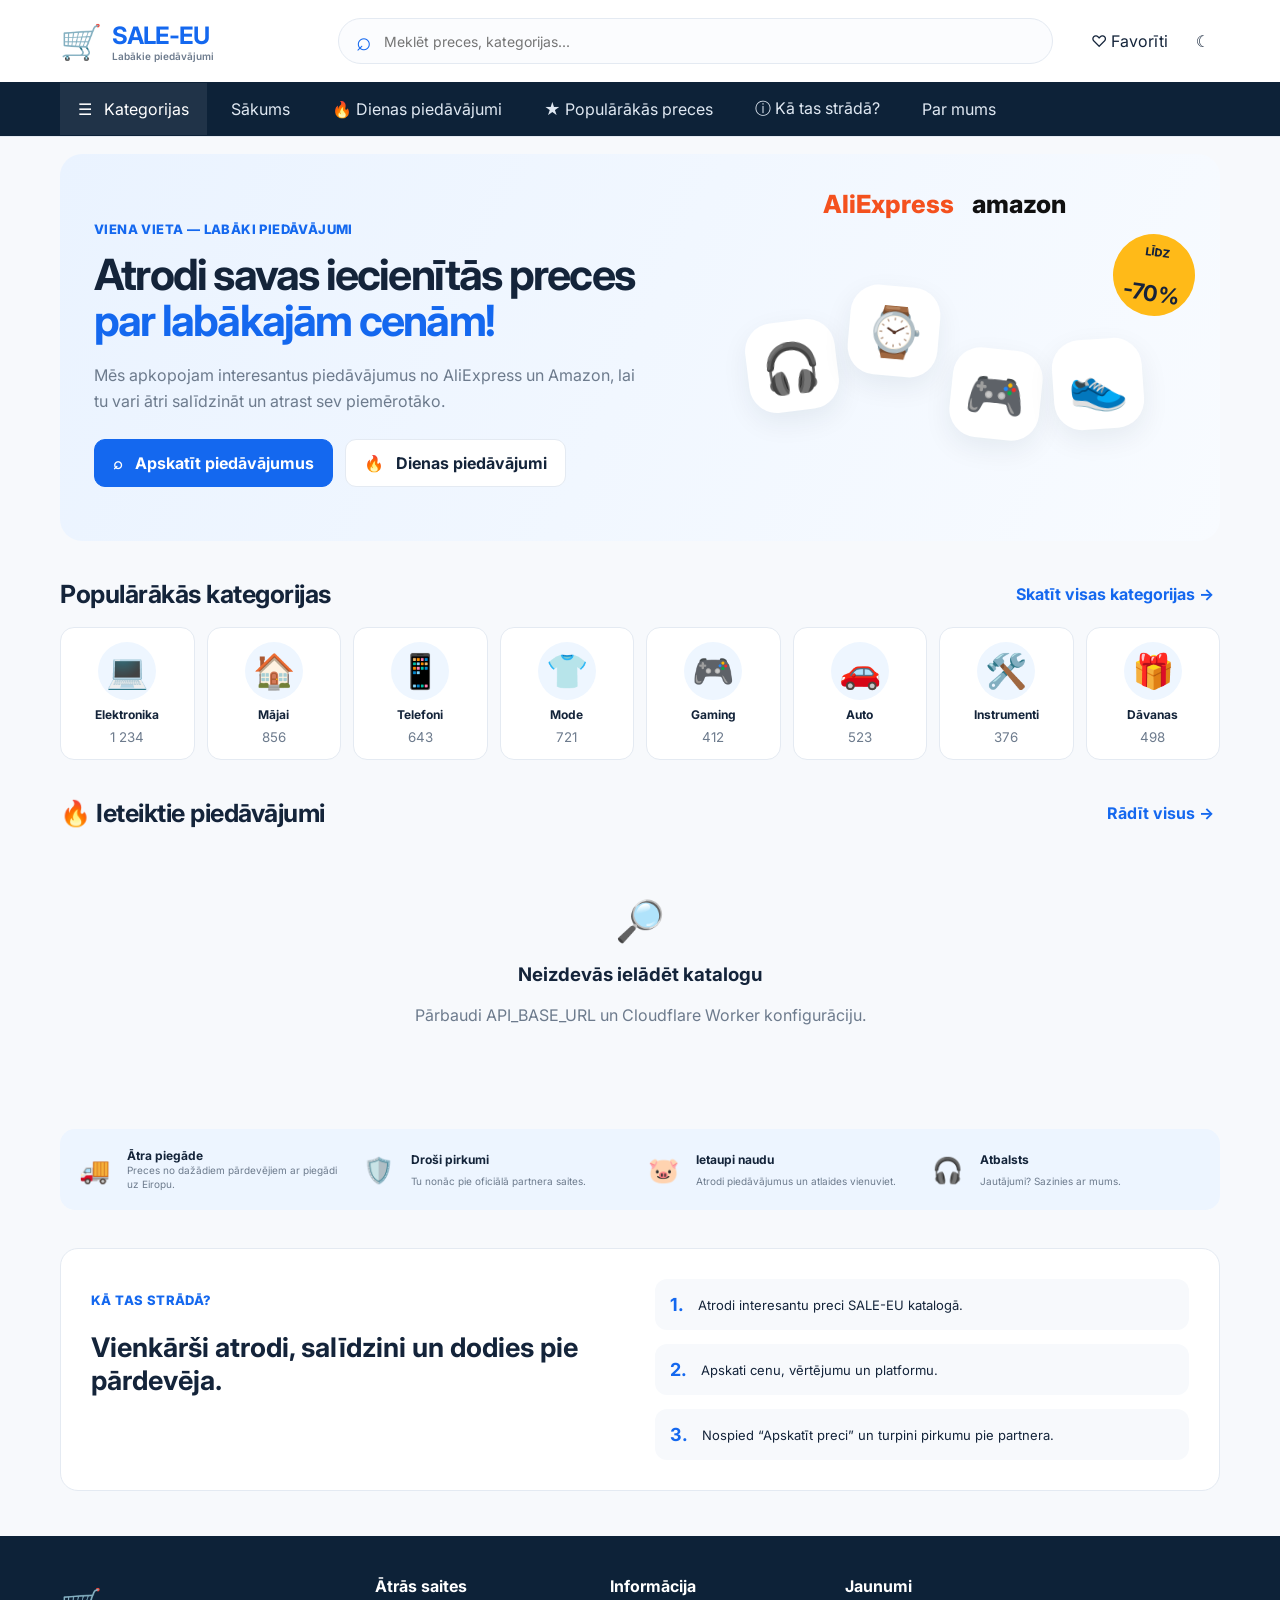
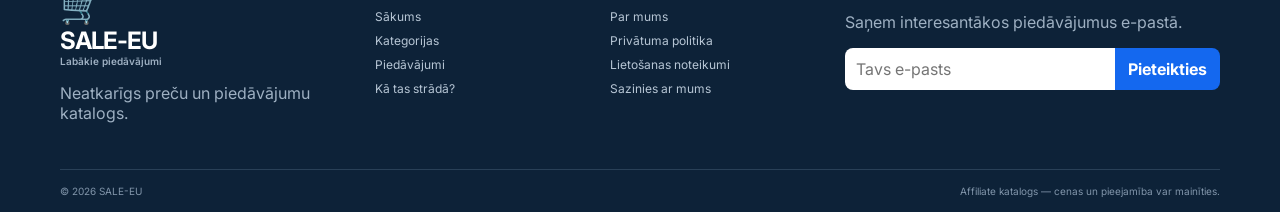
<file: frontend/index.html>
<!doctype html>
<html lang="lv">
<head>
  <meta charset="utf-8">
  <meta name="viewport" content="width=device-width, initial-scale=1">
  <meta name="description" content="SALE-EU — labākie piedāvājumi no AliExpress un Amazon vienuviet.">
  <title>SALE-EU — Labākie piedāvājumi vienuviet</title>
  <link rel="preconnect" href="https://fonts.googleapis.com">
  <link rel="preconnect" href="https://fonts.gstatic.com" crossorigin>
  <link href="https://fonts.googleapis.com/css2?family=Inter:wght@400;500;600;700;800&display=swap" rel="stylesheet">
  <link rel="stylesheet" href="style.css">
</head>
<body>
  <header class="site-header">
    <div class="topbar container">
      <a class="brand" href="#" aria-label="SALE-EU sākums">
        <span class="brand-mark">🛒</span>
        <span><strong>SALE-EU</strong><small>Labākie piedāvājumi</small></span>
      </a>

      <form class="search" id="searchForm" role="search">
        <span>⌕</span>
        <input id="searchInput" type="search" placeholder="Meklēt preces, kategorijas..." autocomplete="off">
      </form>

      <div class="header-actions">
        <button class="icon-btn" id="favoritesBtn" title="Mani favorīti">♡ <span class="desktop-only">Favorīti</span></button>
        <button class="icon-btn" id="themeBtn" title="Mainīt režīmu">☾</button>
      </div>
    </div>

    <nav class="nav">
      <div class="container nav-inner">
        <button class="nav-item active" data-filter="all">☰ &nbsp; Kategorijas</button>
        <button class="nav-item" data-filter="all">Sākums</button>
        <button class="nav-item" data-filter="deals">🔥 Dienas piedāvājumi</button>
        <button class="nav-item" data-filter="popular">★ Populārākās preces</button>
        <button class="nav-item" data-filter="how">ⓘ Kā tas strādā?</button>
        <button class="nav-item" data-filter="about">Par mums</button>
      </div>
    </nav>
  </header>

  <main>
    <section class="hero container">
      <div class="hero-copy">
        <p class="eyebrow">VIENA VIETA — LABĀKI PIEDĀVĀJUMI</p>
        <h1>Atrodi savas iecienītās preces <span>par labākajām cenām!</span></h1>
        <p class="hero-text">Mēs apkopojam interesantus piedāvājumus no AliExpress un Amazon, lai tu vari ātri salīdzināt un atrast sev piemērotāko.</p>
        <div class="hero-actions">
          <button class="primary" id="heroDeals">⌕ &nbsp; Apskatīt piedāvājumus</button>
          <button class="secondary" id="heroDaily">🔥 &nbsp; Dienas piedāvājumi</button>
        </div>
      </div>
      <div class="hero-art">
        <span class="platform">AliExpress</span>
        <span class="platform amazon">amazon</span>
        <div class="product-orbit">
          <div class="hero-product">🎧</div>
          <div class="hero-product watch">⌚</div>
          <div class="hero-product game">🎮</div>
          <div class="hero-product shoe">👟</div>
        </div>
        <div class="discount-badge">LĪDZ<br><strong>-70%</strong></div>
      </div>
    </section>

    <section class="section container" id="categoriesSection">
      <div class="section-head">
        <h2>Populārākās kategorijas</h2>
        <button class="link-btn" id="allCategories">Skatīt visas kategorijas →</button>
      </div>
      <div class="categories" id="categories">
        <button class="category" data-category="elektronika"><span>💻</span><b>Elektronika</b><small>1 234</small></button>
        <button class="category" data-category="maja"><span>🏠</span><b>Mājai</b><small>856</small></button>
        <button class="category" data-category="telefoni"><span>📱</span><b>Telefoni</b><small>643</small></button>
        <button class="category" data-category="mode"><span>👕</span><b>Mode</b><small>721</small></button>
        <button class="category" data-category="gaming"><span>🎮</span><b>Gaming</b><small>412</small></button>
        <button class="category" data-category="auto"><span>🚗</span><b>Auto</b><small>523</small></button>
        <button class="category" data-category="instrumenti"><span>🛠️</span><b>Instrumenti</b><small>376</small></button>
        <button class="category" data-category="davanas"><span>🎁</span><b>Dāvanas</b><small>498</small></button>
      </div>
    </section>

    <section class="section container" id="productsSection">
      <div class="section-head">
        <h2 id="productsTitle">🔥 Ieteiktie piedāvājumi</h2>
        <button class="link-btn" id="resetFilters">Rādīt visus →</button>
      </div>
      <div class="products" id="products"></div>
      <div class="empty" id="emptyState" hidden>
        <div>🔎</div>
        <h3>Nekas netika atrasts</h3>
        <p>Pamēģini citu meklēšanas vārdu vai kategoriju.</p>
      </div>
    </section>

    <section class="trust container">
      <div><span>🚚</span><b>Ātra piegāde</b><small>Preces no dažādiem pārdevējiem ar piegādi uz Eiropu.</small></div>
      <div><span>🛡️</span><b>Droši pirkumi</b><small>Tu nonāc pie oficiālā partnera saites.</small></div>
      <div><span>🐷</span><b>Ietaupi naudu</b><small>Atrodi piedāvājumus un atlaides vienuviet.</small></div>
      <div><span>🎧</span><b>Atbalsts</b><small>Jautājumi? Sazinies ar mums.</small></div>
    </section>

    <section class="info container" id="howSection">
      <div>
        <p class="eyebrow">KĀ TAS STRĀDĀ?</p>
        <h2>Vienkārši atrodi, salīdzini un dodies pie pārdevēja.</h2>
      </div>
      <ol>
        <li><b>1.</b><span>Atrodi interesantu preci SALE-EU katalogā.</span></li>
        <li><b>2.</b><span>Apskati cenu, vērtējumu un platformu.</span></li>
        <li><b>3.</b><span>Nospied “Apskatīt preci” un turpini pirkumu pie partnera.</span></li>
      </ol>
    </section>
  </main>

  <footer class="footer">
    <div class="container footer-grid">
      <div class="footer-brand">
        <a class="brand light" href="#"><span class="brand-mark">🛒</span><span><strong>SALE-EU</strong><small>Labākie piedāvājumi</small></span></a>
        <p>Neatkarīgs preču un piedāvājumu katalogs.</p>
      </div>
      <div><h4>Ātrās saites</h4><a href="#">Sākums</a><a href="#categoriesSection">Kategorijas</a><a href="#productsSection">Piedāvājumi</a><a href="#howSection">Kā tas strādā?</a></div>
      <div><h4>Informācija</h4><a href="#">Par mums</a><a href="#">Privātuma politika</a><a href="#">Lietošanas noteikumi</a><a href="#">Sazinies ar mums</a></div>
      <div><h4>Jaunumi</h4><p>Saņem interesantākos piedāvājumus e-pastā.</p><form class="newsletter" id="newsletter"><input type="email" placeholder="Tavs e-pasts" required><button>Pieteikties</button></form></div>
    </div>
    <div class="container footer-bottom">
      <span>© 2026 SALE-EU</span>
      <span>Affiliate katalogs — cenas un pieejamība var mainīties.</span>
    </div>
  </footer>

  <div class="toast" id="toast" role="status"></div>
  <script src="script.js"></script>
</body>
</html>
</file>
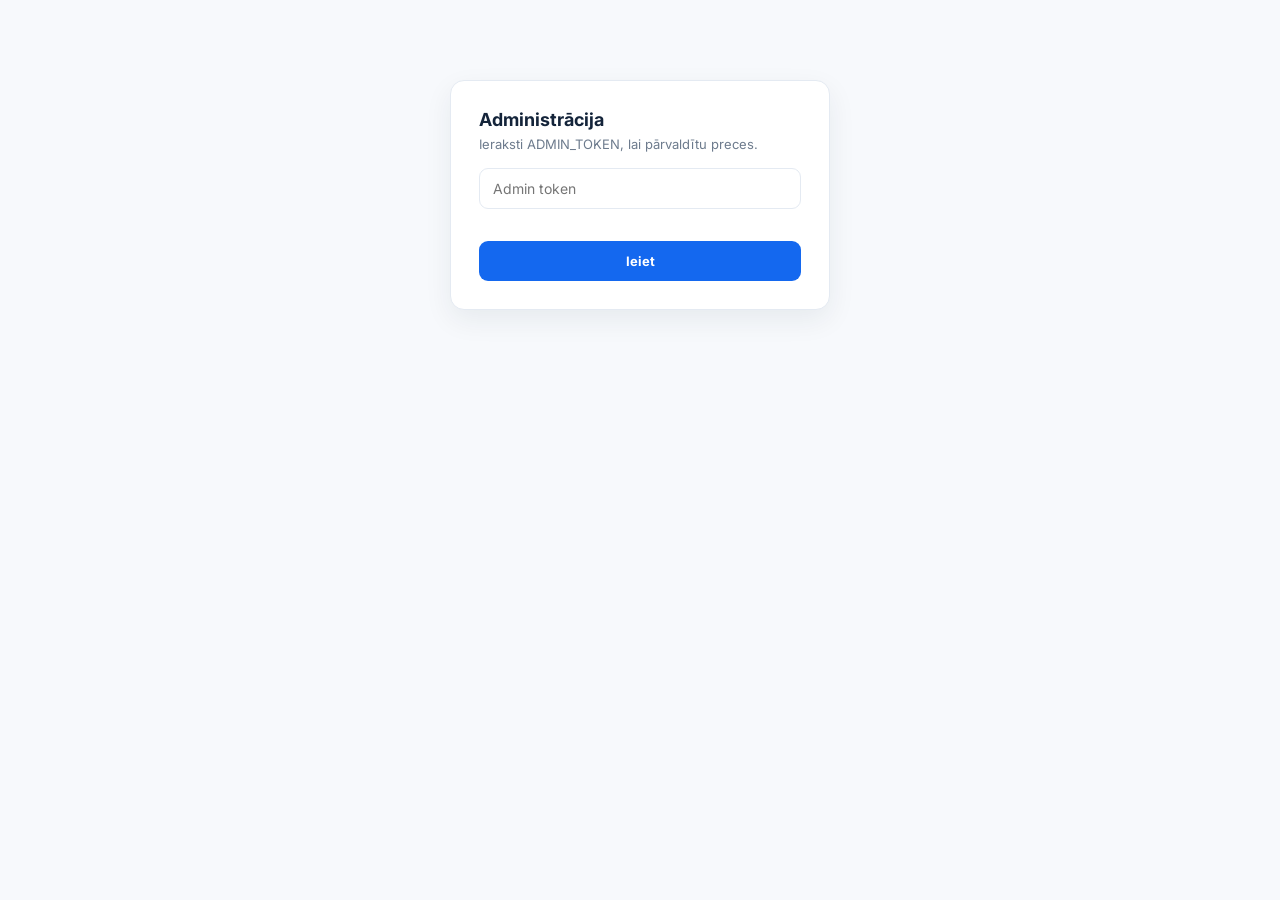
<file: frontend/admin.html>
<!doctype html>
<html lang="lv">
<head>
<meta charset="utf-8">
<meta name="viewport" content="width=device-width, initial-scale=1">
<meta name="robots" content="noindex, nofollow">
<title>SALE-EU — Preču pārvaldība</title>
<link rel="preconnect" href="https://fonts.googleapis.com">
<link rel="preconnect" href="https://fonts.gstatic.com" crossorigin>
<link href="https://fonts.googleapis.com/css2?family=Inter:wght@400;500;600;700;800&display=swap" rel="stylesheet">
<link rel="stylesheet" href="style.css">
<style>
  body{background:var(--bg)}
  .admin-wrap{width:min(1080px,calc(100% - 32px));margin:32px auto 60px}
  .admin-head{display:flex;align-items:center;justify-content:space-between;margin-bottom:22px;flex-wrap:wrap;gap:10px}
  .admin-head h1{font-size:22px;margin:0;letter-spacing:-.5px}
  .admin-head a{color:var(--blue);text-decoration:none;font-weight:700;font-size:13px}

  .gate{max-width:380px;margin:80px auto;background:var(--card);border:1px solid var(--line);border-radius:14px;padding:28px;box-shadow:var(--shadow)}
  .gate h2{margin:0 0 6px;font-size:18px}
  .gate p{color:var(--muted);font-size:13px;margin:0 0 16px}
  .gate input{width:100%;padding:11px 13px;border:1px solid var(--line);border-radius:9px;font-size:14px;margin-bottom:12px}
  .gate button{width:100%;background:var(--blue);color:#fff;border:0;border-radius:9px;padding:12px;font-weight:700}
  .gate .err{color:var(--red);font-size:12px;min-height:16px;margin-top:-4px;margin-bottom:8px}

  .panel{background:var(--card);border:1px solid var(--line);border-radius:14px;padding:20px;margin-bottom:22px}
  .panel h2{margin:0 0 16px;font-size:16px}
  .grid{display:grid;grid-template-columns:repeat(3,1fr);gap:12px}
  .grid .full{grid-column:1/-1}
  label{display:block;font-size:12px;color:var(--muted);font-weight:600;margin-bottom:4px}
  input,select,textarea{width:100%;padding:9px 11px;border:1px solid var(--line);border-radius:8px;font-size:13px;background:#fff;color:var(--text)}
  textarea{resize:vertical;min-height:60px}
  .checks{display:flex;gap:18px;align-items:center}
  .checks label{display:flex;align-items:center;gap:6px;font-size:13px;color:var(--text);font-weight:500}
  .checks input{width:auto}
  .form-actions{display:flex;gap:10px;margin-top:16px}
  .btn{border:0;border-radius:8px;padding:10px 16px;font-weight:700;font-size:13px;cursor:pointer}
  .btn-primary{background:var(--blue);color:#fff}
  .btn-ghost{background:transparent;color:var(--text);border:1px solid var(--line)}
  .msg{font-size:13px;margin-top:10px;min-height:18px}
  .msg.ok{color:#1a8f4c}
  .msg.error{color:var(--red)}

  table{width:100%;border-collapse:collapse;font-size:13px}
  th,td{text-align:left;padding:9px 8px;border-bottom:1px solid var(--line);vertical-align:middle}
  th{color:var(--muted);font-weight:700;font-size:11px;text-transform:uppercase;letter-spacing:.3px}
  td.name{max-width:220px}
  .badge{display:inline-block;padding:2px 7px;border-radius:6px;font-size:10px;font-weight:700}
  .badge.on{background:#e6f4ea;color:#1a8f4c}
  .badge.off{background:#fdeceb;color:var(--red)}
  .row-actions{display:flex;gap:6px}
  .row-actions button{border:0;background:transparent;color:var(--blue);font-weight:700;font-size:12px;cursor:pointer;padding:4px 6px}
  .row-actions button.danger{color:var(--red)}
  .table-scroll{overflow-x:auto}
  .empty-row td{text-align:center;color:var(--muted);padding:24px}
</style>
</head>
<body>

<div id="gate" class="gate">
  <h2>Administrācija</h2>
  <p>Ieraksti ADMIN_TOKEN, lai pārvaldītu preces.</p>
  <input id="tokenInput" type="password" placeholder="Admin token" autocomplete="off">
  <div class="err" id="gateErr"></div>
  <button class="btn btn-primary" id="gateBtn">Ieiet</button>
</div>

<div id="app" class="admin-wrap" hidden>
  <div class="admin-head">
    <h1>🛒 SALE-EU — Preču pārvaldība</h1>
    <div style="display:flex;gap:16px;align-items:center">
      <a href="index.html">← Uz lapu</a>
      <a href="#" id="logoutLink">Iziet</a>
    </div>
  </div>

  <div class="panel">
    <h2 id="formTitle">Pievienot preci</h2>
    <form id="productForm">
      <input type="hidden" id="productId">
      <div class="grid">
        <div class="full">
          <label>Nosaukums *</label>
          <input id="f_name" required maxlength="200">
        </div>
        <div>
          <label>Kategorija *</label>
          <select id="f_category" required></select>
        </div>
        <div>
          <label>Platforma *</label>
          <select id="f_platform" required>
            <option value="amazon">Amazon</option>
            <option value="aliexpress">AliExpress</option>
          </select>
        </div>
        <div>
          <label>Emoji</label>
          <input id="f_emoji" maxlength="4" placeholder="🛍️">
        </div>
        <div>
          <label>Cena (EUR) *</label>
          <input id="f_price" type="number" step="0.01" min="0" required>
        </div>
        <div>
          <label>Cena pirms atlaides</label>
          <input id="f_old_price" type="number" step="0.01" min="0">
        </div>
        <div>
          <label>Atlaide %</label>
          <input id="f_discount" type="number" step="1" min="0" max="99">
        </div>
        <div>
          <label>Vērtējums (0–5)</label>
          <input id="f_rating" type="number" step="0.1" min="0" max="5">
        </div>
        <div>
          <label>Atsauksmju skaits</label>
          <input id="f_reviews" type="number" step="1" min="0">
        </div>
        <div class="full">
          <label>Affiliate saite *</label>
          <input id="f_url" type="url" required placeholder="https://...">
        </div>
        <div class="full">
          <label>Apraksts</label>
          <textarea id="f_description" maxlength="2000"></textarea>
        </div>
        <div class="full checks">
          <label><input type="checkbox" id="f_deal"> Dienas piedāvājums</label>
          <label><input type="checkbox" id="f_popular"> Populāra prece</label>
          <label><input type="checkbox" id="f_active" checked> Redzama lapā</label>
        </div>
      </div>
      <div class="form-actions">
        <button type="submit" class="btn btn-primary" id="saveBtn">Saglabāt preci</button>
        <button type="button" class="btn btn-ghost" id="cancelEdit" hidden>Atcelt labošanu</button>
      </div>
      <div class="msg" id="formMsg"></div>
    </form>
  </div>

  <div class="panel">
    <h2>Visas preces</h2>
    <div class="table-scroll">
      <table>
        <thead>
          <tr>
            <th>Nosaukums</th><th>Kategorija</th><th>Platforma</th><th>Cena</th>
            <th>Statuss</th><th>Piedāv.</th><th>Popul.</th><th></th>
          </tr>
        </thead>
        <tbody id="productsBody">
          <tr class="empty-row"><td colspan="8">Ielādē...</td></tr>
        </tbody>
      </table>
    </div>
  </div>
</div>

<script>
const API_BASE_URL = "https://sale-eu-api.rotaslieta.workers.dev";
const TOKEN_KEY = "sale_eu_admin_token";

const gate = document.querySelector("#gate");
const app = document.querySelector("#app");
const gateErr = document.querySelector("#gateErr");
let categories = [];
let editingId = null;

function getToken(){ return localStorage.getItem(TOKEN_KEY) || ""; }

async function adminApi(path, options = {}){
  const res = await fetch(`${API_BASE_URL}${path}`, {
    ...options,
    headers: {
      "Content-Type": "application/json",
      "X-Admin-Token": getToken(),
      ...(options.headers || {})
    }
  });
  if (res.status === 401) throw new Error("UNAUTHORIZED");
  if (!res.ok) throw new Error(`API ${res.status}`);
  if (res.status === 204) return null;
  return res.json();
}

async function tryEnter(token){
  localStorage.setItem(TOKEN_KEY, token);
  try {
    await adminApi("/api/admin/categories");
    gate.hidden = true;
    app.hidden = false;
    await boot();
  } catch (err) {
    localStorage.removeItem(TOKEN_KEY);
    gateErr.textContent = "Nepareizs token vai savienojuma kļūda.";
  }
}

document.querySelector("#gateBtn").addEventListener("click", () => {
  const token = document.querySelector("#tokenInput").value.trim();
  if (!token) { gateErr.textContent = "Ievadi token."; return; }
  gateErr.textContent = "";
  tryEnter(token);
});

document.querySelector("#logoutLink").addEventListener("click", (e) => {
  e.preventDefault();
  localStorage.removeItem(TOKEN_KEY);
  location.reload();
});

async function loadCategories(){
  categories = await adminApi("/api/admin/categories");
  const sel = document.querySelector("#f_category");
  sel.innerHTML = categories.map(c => `<option value="${c.id}">${c.icon || ""} ${c.name}</option>`).join("");
}

function fmtEuro(n){ return `€${Number(n || 0).toFixed(2)}`; }

async function loadProducts(){
  const body = document.querySelector("#productsBody");
  body.innerHTML = `<tr class="empty-row"><td colspan="8">Ielādē...</td></tr>`;
  const products = await adminApi("/api/admin/products");

  if (!products.length){
    body.innerHTML = `<tr class="empty-row"><td colspan="8">Vēl nav pievienota neviena prece.</td></tr>`;
    return;
  }

  body.innerHTML = products.map(p => `
    <tr data-id="${p.id}">
      <td class="name">${p.emoji || ""} ${escapeHtml(p.name)}</td>
      <td>${escapeHtml(p.category_name || "")}</td>
      <td>${p.platform === "amazon" ? "Amazon" : "AliExpress"}</td>
      <td>${fmtEuro(p.price)}</td>
      <td><span class="badge ${p.active ? "on":"off"}">${p.active ? "Redzama":"Paslēpta"}</span></td>
      <td>${p.is_deal ? "✓" : "—"}</td>
      <td>${p.is_popular ? "✓" : "—"}</td>
      <td>
        <div class="row-actions">
          <button data-action="edit">Labot</button>
          <button data-action="toggle">${p.active ? "Paslēpt" : "Rādīt"}</button>
          <button data-action="delete" class="danger">Dzēst</button>
        </div>
      </td>
    </tr>
  `).join("");

  body.querySelectorAll("[data-action]").forEach(btn => {
    btn.addEventListener("click", () => handleRowAction(btn, products));
  });
}

function escapeHtml(value){
  return String(value).replace(/[&<>"']/g, ch => ({
    "&":"&amp;","<":"&lt;",">":"&gt;",'"':"&quot;","'":"&#039;"
  }[ch]));
}

function handleRowAction(btn, products){
  const tr = btn.closest("tr");
  const id = Number(tr.dataset.id);
  const product = products.find(p => p.id === id);
  const action = btn.dataset.action;

  if (action === "edit") fillForm(product);
  if (action === "toggle") toggleActive(product);
  if (action === "delete") deleteProduct(product);
}

function fillForm(p){
  editingId = p.id;
  document.querySelector("#formTitle").textContent = `Labot preci: ${p.name}`;
  document.querySelector("#f_name").value = p.name;
  document.querySelector("#f_category").value = p.category_id;
  document.querySelector("#f_platform").value = p.platform;
  document.querySelector("#f_emoji").value = p.emoji || "";
  document.querySelector("#f_price").value = p.price;
  document.querySelector("#f_old_price").value = p.old_price || "";
  document.querySelector("#f_discount").value = p.discount_percent || "";
  document.querySelector("#f_rating").value = p.rating || "";
  document.querySelector("#f_reviews").value = p.review_count || "";
  document.querySelector("#f_url").value = p.affiliate_url;
  document.querySelector("#f_description").value = p.description || "";
  document.querySelector("#f_deal").checked = Boolean(p.is_deal);
  document.querySelector("#f_popular").checked = Boolean(p.is_popular);
  document.querySelector("#f_active").checked = Boolean(p.active);
  document.querySelector("#saveBtn").textContent = "Saglabāt izmaiņas";
  document.querySelector("#cancelEdit").hidden = false;
  window.scrollTo({top:0, behavior:"smooth"});
}

function resetForm(){
  editingId = null;
  document.querySelector("#productForm").reset();
  document.querySelector("#f_active").checked = true;
  document.querySelector("#formTitle").textContent = "Pievienot preci";
  document.querySelector("#saveBtn").textContent = "Saglabāt preci";
  document.querySelector("#cancelEdit").hidden = true;
}

document.querySelector("#cancelEdit").addEventListener("click", resetForm);

async function toggleActive(p){
  await adminApi(`/api/admin/products/${p.id}`, {
    method: "PUT",
    body: JSON.stringify({ active: p.active ? 0 : 1 })
  });
  await loadProducts();
}

async function deleteProduct(p){
  if (!confirm(`Dzēst preci "${p.name}"? Šo darbību nevar atsaukt.`)) return;
  await adminApi(`/api/admin/products/${p.id}`, { method: "DELETE" });
  await loadProducts();
}

document.querySelector("#productForm").addEventListener("submit", async (e) => {
  e.preventDefault();
  const msg = document.querySelector("#formMsg");
  msg.textContent = "";
  msg.className = "msg";

  const payload = {
    name: document.querySelector("#f_name").value.trim(),
    category_id: Number(document.querySelector("#f_category").value),
    platform: document.querySelector("#f_platform").value,
    emoji: document.querySelector("#f_emoji").value.trim(),
    price: Number(document.querySelector("#f_price").value),
    old_price: document.querySelector("#f_old_price").value ? Number(document.querySelector("#f_old_price").value) : null,
    discount_percent: Number(document.querySelector("#f_discount").value || 0),
    rating: Number(document.querySelector("#f_rating").value || 0),
    review_count: Number(document.querySelector("#f_reviews").value || 0),
    affiliate_url: document.querySelector("#f_url").value.trim(),
    description: document.querySelector("#f_description").value.trim(),
    is_deal: document.querySelector("#f_deal").checked,
    is_popular: document.querySelector("#f_popular").checked,
    active: document.querySelector("#f_active").checked
  };

  try {
    if (editingId){
      await adminApi(`/api/admin/products/${editingId}`, { method:"PUT", body: JSON.stringify(payload) });
      msg.textContent = "Izmaiņas saglabātas.";
    } else {
      await adminApi("/api/admin/products", { method:"POST", body: JSON.stringify(payload) });
      msg.textContent = "Prece pievienota.";
    }
    msg.classList.add("ok");
    resetForm();
    await loadProducts();
  } catch (err) {
    msg.textContent = "Neizdevās saglabāt. Pārbaudi laukus un mēģini vēlreiz.";
    msg.classList.add("error");
  }
});

async function boot(){
  await loadCategories();
  await loadProducts();
}

// Auto-login if a token was already saved in this browser.
if (getToken()) tryEnter(getToken());
</script>
</body>
</html>
</file>
<file: frontend/style.css>
:root{
  --bg:#f7f9fc;--card:#fff;--text:#14243a;--muted:#6d7b8d;--line:#e4eaf2;
  --blue:#1468ef;--blue2:#0b52c9;--nav:#0d2238;--red:#ef3e45;--shadow:0 10px 28px rgba(20,36,58,.07)
}
*{box-sizing:border-box}html{scroll-behavior:smooth}body{margin:0;font-family:Inter,system-ui,sans-serif;background:var(--bg);color:var(--text)}
button,input{font:inherit}button{cursor:pointer}.container{width:min(1160px,calc(100% - 32px));margin:auto}
.site-header{background:var(--card);position:sticky;top:0;z-index:20;box-shadow:0 1px 0 var(--line)}
.topbar{height:82px;display:flex;align-items:center;gap:28px}.brand{display:flex;align-items:center;gap:10px;color:var(--text);text-decoration:none;min-width:250px}.brand-mark{font-size:34px}.brand strong{display:block;font-size:24px;letter-spacing:-1px;color:var(--blue)}.brand small{display:block;font-size:10px;color:var(--muted);font-weight:600}
.search{height:46px;border:1px solid var(--line);border-radius:24px;display:flex;align-items:center;gap:10px;padding:0 17px;flex:1;background:#fbfcfe}.search span{font-size:26px;line-height:0;color:var(--blue)}.search input{border:0;outline:0;background:transparent;width:100%;font-size:14px;color:var(--text)}
.header-actions{display:flex;gap:8px}.icon-btn,.nav-item,.link-btn{border:0;background:transparent;color:var(--text)}.icon-btn{padding:10px}.nav{background:var(--nav);color:#fff}.nav-inner{display:flex;align-items:center;gap:6px;overflow:auto}.nav-item{color:#dfe8f2;padding:16px 18px;white-space:nowrap}.nav-item.active,.nav-item:hover{color:#fff;background:rgba(255,255,255,.08)}
.hero{margin-top:18px;border-radius:22px;min-height:370px;background:linear-gradient(115deg,#eaf3ff,#f8fbff);display:grid;grid-template-columns:1.05fr .95fr;overflow:hidden}.hero-copy{padding:54px 34px}.eyebrow{font-size:13px;font-weight:800;color:var(--blue);letter-spacing:.4px}.hero h1{font-size:43px;line-height:1.08;margin:14px 0 18px;letter-spacing:-1.8px}.hero h1 span{color:var(--blue)}.hero-text{color:var(--muted);max-width:650px;line-height:1.65}.hero-actions{display:flex;gap:12px;margin-top:24px}.primary,.secondary{border-radius:11px;padding:13px 18px;border:1px solid var(--line);font-weight:700}.primary{background:var(--blue);color:white;border-color:var(--blue)}.secondary{background:white;color:var(--text)}
.hero-art{position:relative;display:flex;align-items:center;justify-content:center;min-height:340px}.platform{position:absolute;top:35px;left:28%;font-size:25px;font-weight:800;color:#f4511e}.platform.amazon{left:55%;color:#111}.product-orbit{display:flex;align-items:center;gap:12px;margin-top:38px}.hero-product{width:90px;height:90px;border-radius:28px;background:white;box-shadow:var(--shadow);display:grid;place-items:center;font-size:48px;transform:rotate(-7deg)}.hero-product.watch{transform:translateY(-35px) rotate(5deg)}.hero-product.game{transform:translateY(28px) rotate(6deg)}.hero-product.shoe{transform:translateY(18px) rotate(-4deg)}.discount-badge{position:absolute;right:25px;top:80px;width:82px;height:82px;border-radius:50%;background:#ffba18;color:#17233a;display:grid;place-items:center;text-align:center;font-size:11px;font-weight:800;transform:rotate(8deg)}.discount-badge strong{font-size:22px}
.section{padding-top:38px}.section-head{display:flex;justify-content:space-between;align-items:center;margin-bottom:18px}.section h2{margin:0;font-size:25px;letter-spacing:-.5px}.link-btn{color:var(--blue);font-weight:700}.categories{display:grid;grid-template-columns:repeat(8,1fr);gap:12px}.category{background:var(--card);border:1px solid var(--line);border-radius:14px;padding:14px 7px;min-height:130px;display:flex;flex-direction:column;align-items:center;justify-content:center;gap:7px;color:var(--text);transition:.18s}.category:hover,.category.selected{transform:translateY(-3px);box-shadow:var(--shadow);border-color:#bcd4fa}.category span{font-size:34px;background:#eef6ff;width:58px;height:58px;border-radius:50%;display:grid;place-items:center}.category b{font-size:12px}.category small{color:var(--muted)}
.products{display:grid;grid-template-columns:repeat(6,1fr);gap:12px}.product{background:var(--card);border:1px solid var(--line);border-radius:13px;overflow:hidden;position:relative;display:flex;flex-direction:column;min-width:0}.product-media{height:155px;background:linear-gradient(135deg,#f5f8fc,#eef4fb);display:grid;place-items:center;font-size:70px;position:relative}.sale{position:absolute;right:9px;top:9px;background:var(--red);color:white;padding:5px 7px;border-radius:9px;font-size:10px;font-weight:800}.heart{position:absolute;left:8px;top:8px;border:0;background:#fff;width:29px;height:29px;border-radius:50%;font-size:18px}.product-body{padding:11px;display:flex;flex-direction:column;flex:1}.product h3{font-size:12px;line-height:1.35;margin:0 0 5px;min-height:33px}.rating{font-size:11px;color:#f5a400;margin-bottom:5px}.rating span{color:var(--muted)}.price{font-weight:800;color:var(--red);font-size:17px}.old{text-decoration:line-through;color:#9aa6b4;font-size:11px;margin-left:4px}.platform-label{margin:8px 0;color:var(--muted);font-size:11px;font-weight:700}.product-action{margin-top:auto;border:0;background:var(--blue);color:white;border-radius:8px;padding:9px;font-size:11px;font-weight:800}
.empty{text-align:center;padding:50px;color:var(--muted)}.empty div{font-size:40px}.empty h3{color:var(--text)}
.trust{margin-top:38px;background:#edf5ff;border-radius:15px;padding:19px;display:grid;grid-template-columns:repeat(4,1fr);gap:15px}.trust>div{display:grid;grid-template-columns:40px 1fr;column-gap:8px;align-items:center}.trust span{grid-row:span 2;font-size:25px}.trust b{font-size:12px}.trust small{font-size:10px;color:var(--muted);line-height:1.4}
.info{margin-top:38px;background:white;border:1px solid var(--line);border-radius:18px;padding:30px;display:grid;grid-template-columns:1fr 1fr;gap:30px}.info h2{font-size:27px;max-width:500px}.info ol{list-style:none;padding:0;margin:0;display:grid;gap:14px}.info li{display:flex;gap:14px;align-items:center;background:#f7f9fc;padding:15px;border-radius:12px}.info li b{color:var(--blue);font-size:18px}.info li span{font-size:13px}
.footer{margin-top:45px;background:var(--nav);color:#dbe5ef;padding:40px 0 15px}.footer-grid{display:grid;grid-template-columns:1.4fr 1fr 1fr 1.5fr;gap:35px}.footer .brand strong{color:white}.footer .brand small,.footer p{color:#9eb0c2}.footer h4{color:white;margin:0 0 13px}.footer a{display:block;color:#b7c6d5;text-decoration:none;font-size:12px;margin:9px 0}.newsletter{display:flex}.newsletter input{min-width:0;flex:1;padding:11px;border:0;border-radius:8px 0 0 8px}.newsletter button{border:0;background:var(--blue);color:white;padding:0 13px;border-radius:0 8px 8px 0;font-weight:700}.footer-bottom{border-top:1px solid #294057;margin-top:30px;padding-top:15px;display:flex;justify-content:space-between;color:#8195aa;font-size:10px}
.toast{position:fixed;bottom:20px;left:50%;transform:translate(-50%,20px);background:#12263d;color:#fff;padding:12px 18px;border-radius:10px;opacity:0;pointer-events:none;transition:.25s;z-index:50;font-size:13px}.toast.show{opacity:1;transform:translate(-50%,0)}
.dark{--bg:#091521;--card:#102235;--text:#edf5ff;--muted:#9bb0c4;--line:#20384e}.dark .search,.dark .secondary,.dark .product-media,.dark .category span,.dark .info li{background:#0c1c2b}.dark .hero{background:linear-gradient(115deg,#10263d,#0e2032)}.dark .heart{background:#173047;color:white}
@media(max-width:1000px){.categories{grid-template-columns:repeat(4,1fr)}.products{grid-template-columns:repeat(3,1fr)}.hero{grid-template-columns:1fr}.hero-art{display:none}.footer-grid{grid-template-columns:repeat(2,1fr)}}
@media(max-width:650px){.container{width:min(100% - 20px,1160px)}.topbar{height:auto;padding:12px 0;flex-wrap:wrap;gap:10px}.brand{min-width:0}.search{order:3;flex-basis:100%}.desktop-only{display:none}.hero-copy{padding:35px 20px}.hero h1{font-size:33px}.hero-actions{flex-direction:column}.categories{grid-template-columns:repeat(2,1fr)}.products{grid-template-columns:repeat(2,1fr)}.product-media{height:130px}.trust{grid-template-columns:1fr 1fr}.info{grid-template-columns:1fr;padding:22px}.footer-grid{grid-template-columns:1fr}.footer-bottom{flex-direction:column;gap:8px}}
</file>
